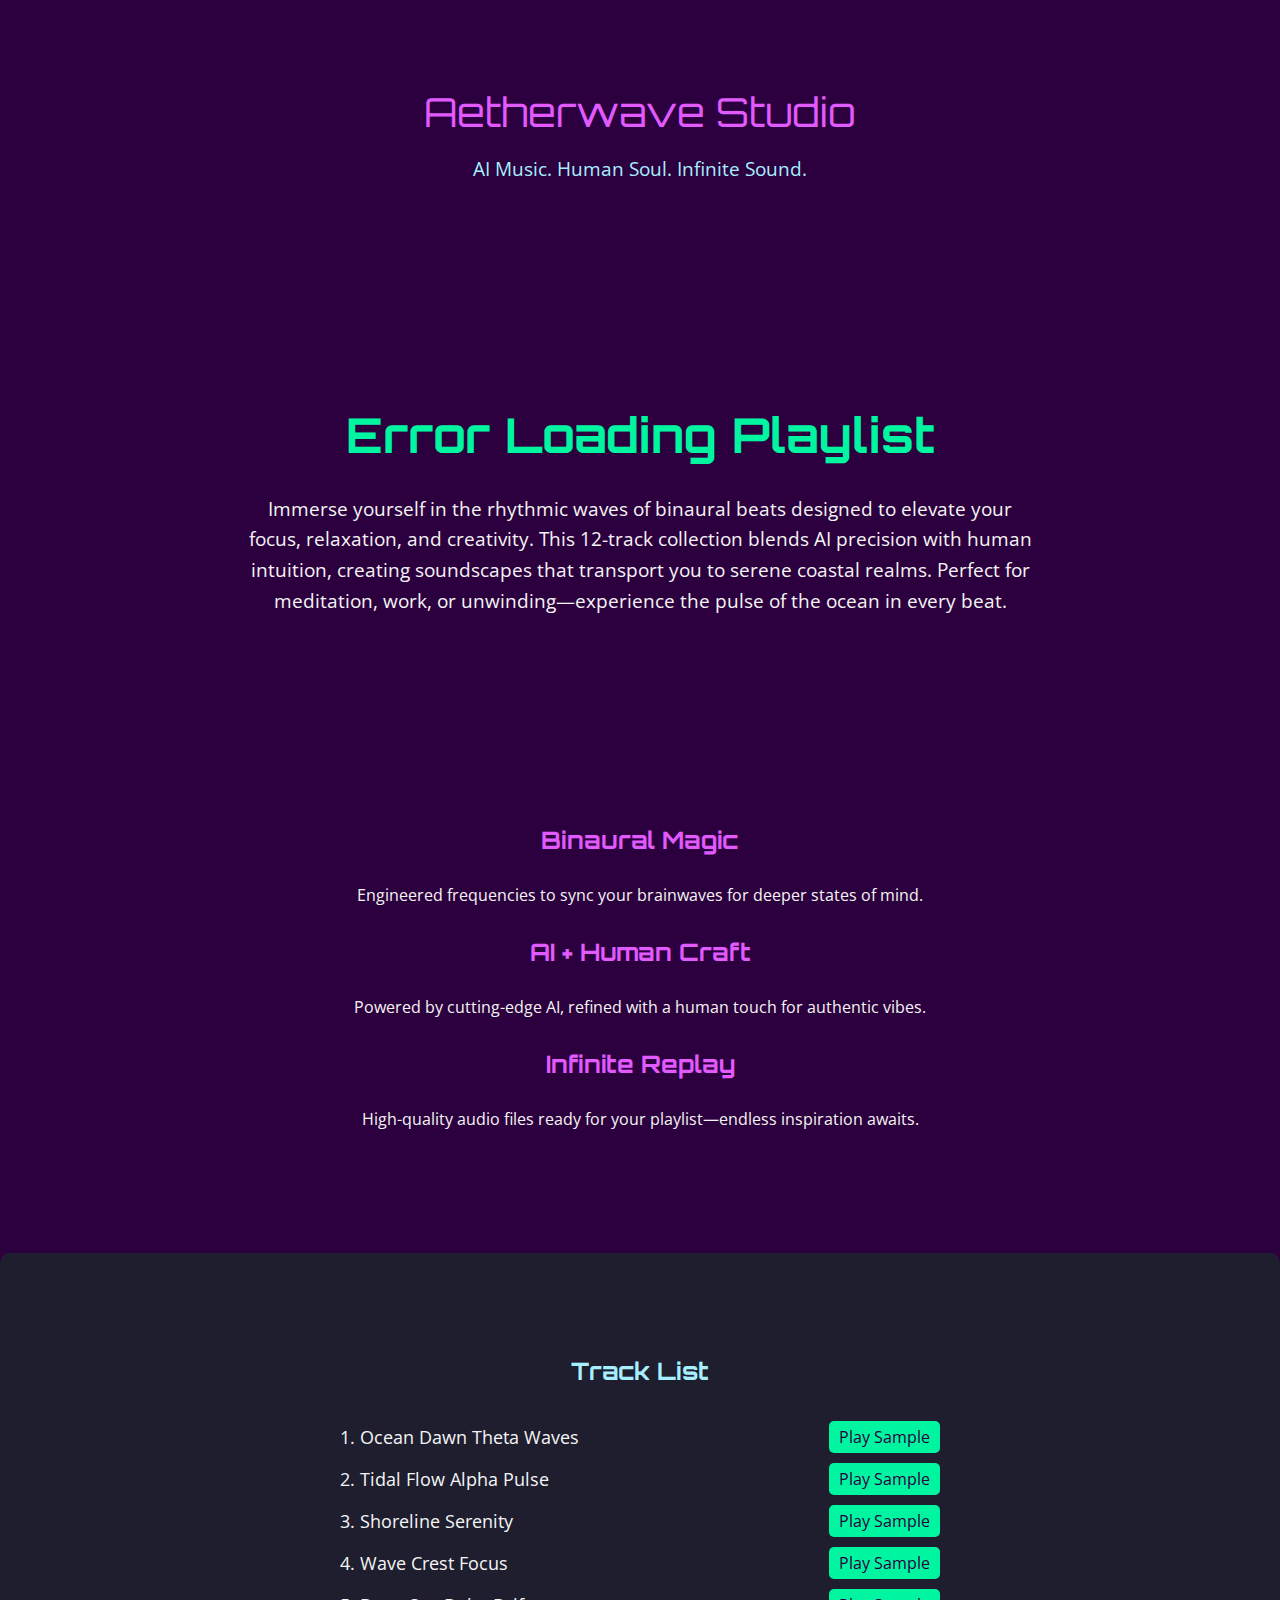
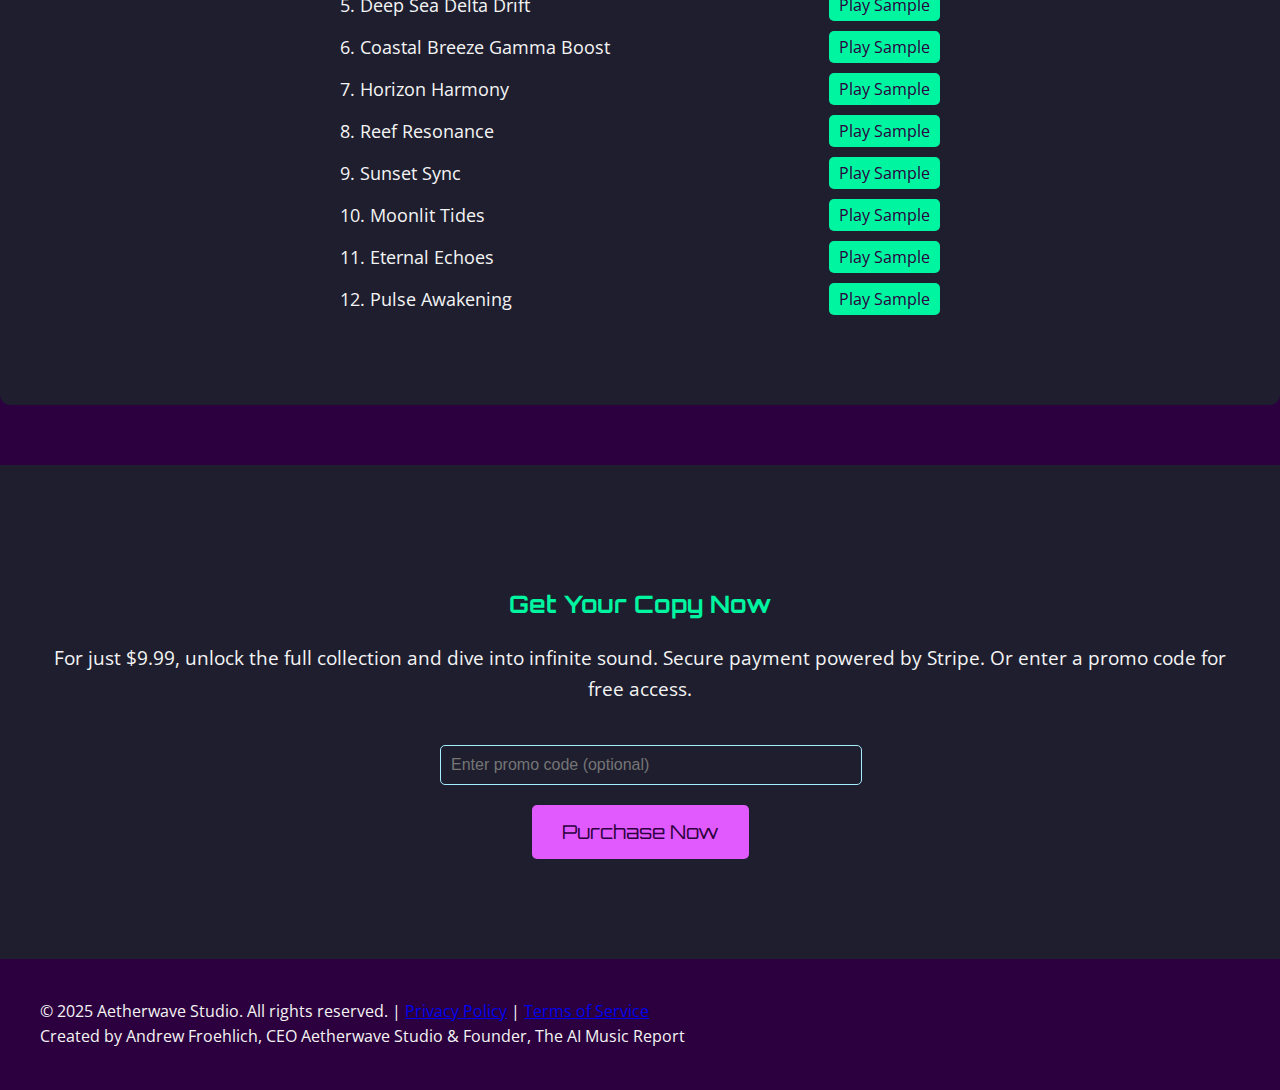
<file: Coastal-Pulse/index.html>
<!DOCTYPE html>
<html lang="en">
<head>
    <meta charset="UTF-8">
    <meta name="viewport" content="width=device-width, initial-scale=1.0">
    <title>Coastal Pulse - Aetherwave Studio</title>
    <link href="https://fonts.googleapis.com/css2?family=Orbitron:wght@400;700&family=Open+Sans:wght@400;600&display=swap" rel="stylesheet">
    <style>
        body {
            margin: 0;
            padding: 0;
            font-family: 'Open Sans', sans-serif;
            background-color: #2C003E; /* Midnight Violet */
            color: #F4F4F4; /* White Smoke */
            line-height: 1.6;
        }
        .container {
            max-width: 1200px;
            margin: 0 auto;
            padding: 40px 20px; /* Consistent padding for visual hierarchy */
        }
        header {
            text-align: center;
            padding: 40px 0;
        }
        .logo {
            font-family: 'Orbitron', sans-serif;
            font-size: 2.5em;
            color: #e15afd; /* AetherWave Pink */
            margin-bottom: 10px;
        }
        .tagline {
            font-size: 1.2em;
            color: #A6EFFF; /* Sky Glint */
        }
        .hero {
            text-align: center;
            padding: 60px 0;
        }
        .hero h1 {
            font-family: 'Orbitron', sans-serif;
            font-size: 3em;
            color: #00F5A0; /* Electric Neon */
            margin-bottom: 20px;
        }
        .hero p {
            font-size: 1.2em;
            max-width: 800px;
            margin: 0 auto 40px;
            color: #F4F4F4; /* White Smoke */
        }
        .features {
            display: flex;
            justify-content: space-around;
            flex-wrap: wrap;
            margin-bottom: 60px;
        }
        .feature {
            flex: 1 1 300px;
            margin: 20px;
            text-align: center;
        }
        .feature h3 {
            font-family: 'Orbitron', sans-serif;
            color: #e15afd; /* AetherWave Pink */
            font-size: 1.5em;
        }
        .track-list {
            background-color: #1E1E2F; /* Deep Slate */
            padding: 40px;
            border-radius: 10px;
            margin-bottom: 60px;
        }
        .track-list h2 {
            font-family: 'Orbitron', sans-serif;
            color: #A6EFFF; /* Sky Glint */
            text-align: center;
            margin-bottom: 30px;
        }
        .track-list ul {
            list-style: none;
            padding: 0;
            max-width: 600px;
            margin: 0 auto;
        }
        .track-list li {
            font-size: 1.1em;
            margin-bottom: 10px;
            color: #F4F4F4;
            display: flex;
            justify-content: space-between;
            align-items: center;
        }
        .play-sample {
            background-color: #00F5A0; /* Electric Neon */
            color: #2C003E; /* Midnight Violet */
            font-family: 'Open Sans', sans-serif;
            font-size: 0.9em;
            padding: 5px 10px;
            border: none;
            border-radius: 5px;
            cursor: pointer;
            transition: background-color 0.3s;
        }
        .play-sample:hover {
            background-color: #e15afd; /* AetherWave Pink hover */
        }
        .cta {
            text-align: center;
            padding: 60px 0;
            background-color: #1E1E2F; /* Deep Slate for contrast */
        }
        .cta h2 {
            font-family: 'Orbitron', sans-serif;
            color: #00F5A0; /* Electric Neon */
            margin-bottom: 20px;
        }
        .cta p {
            font-size: 1.2em;
            margin-bottom: 40px;
        }
        #stripe-form {
            max-width: 400px;
            margin: 0 auto;
        }
        .buy-button {
            background-color: #e15afd; /* AetherWave Pink */
            color: #2C003E; /* Midnight Violet */
            font-family: 'Orbitron', sans-serif;
            font-size: 1.2em;
            padding: 15px 30px;
            border: none;
            border-radius: 5px;
            cursor: pointer;
            transition: background-color 0.3s;
        }
        .buy-button:hover {
            background-color: #00F5A0; /* Electric Neon hover */
        }
        .code-input {
            width: 100%;
            padding: 10px;
            margin-bottom: 20px;
            border: 1px solid #A6EFFF; /* Sky Glint */
            border-radius: 5px;
            background-color: #1E1E2F; /* Deep Slate */
            color: #F4F4F4; /* White Smoke */
            font-size: 1em;
        }
        .modal {
            display: none;
            position: fixed;
            z-index: 1000;
            left: 0;
            top: 0;
            width: 100%;
            height: 100%;
            overflow: auto;
            background-color: rgba(0, 0, 0, 0.7); /* Semi-transparent overlay */
            justify-content: center;
            align-items: center;
        }
        .modal-content {
            background-color: #1E1E2F; /* Deep Slate */
            margin: auto;
            padding: 20px;
            border: 1px solid #e15afd; /* AetherWave Pink border */
            width: 80%;
            max-width: 500px;
            border-radius: 10px;
            text-align: center;
        }
        .close {
            color: #A6EFFF; /* Sky Glint */
            float: right;
            font-size: 28px;
            font-weight: bold;
            cursor: pointer;
        }
        .close:hover,
        .close:focus {
            color: #00F5A0; /* Electric Neon */
            text-decoration: none;
        }
        audio {
            width: 100%;
            margin-top: 20px;
        }
        .download-btn {
            background-color: #00F5A0; /* Electric Neon */
            color: #2C003E; /* Midnight Violet */
            font-family: 'Orbitron', sans-serif;
            font-size: 1.2em;
            padding: 15px 30px;
            border: none;
            border-radius: 5px;
            cursor: pointer;
            transition: background-color 0.3s;
            text-decoration: none;
            display: inline-block;
            margin-top: 20px;
        }
        .download-btn:hover {
            background-color: #e15afd; /* AetherWave Pink hover */
        }
    </style>
    <script src="https://js.stripe.com/v3/"></script>
</head>
<body>
    <header>
        <div class="container">
            <div class="logo">Aetherwave Studio</div>
            <div class="tagline">AI Music. Human Soul. Infinite Sound.</div>
        </div>
    </header>

    <section class="hero">
        <div class="container">
            <h1 id="playlist-title">Coastal Pulse</h1>
            <p id="playlist-description">Immerse yourself in the rhythmic waves of binaural beats designed to elevate your focus, relaxation, and creativity. This 12-track collection blends AI precision with human intuition, creating soundscapes that transport you to serene coastal realms. Perfect for meditation, work, or unwinding—experience the pulse of the ocean in every beat.</p>
        </div>
    </section>

    <section class="features">
        <div class="container">
            <div class="feature">
                <h3>Binaural Magic</h3>
                <p>Engineered frequencies to sync your brainwaves for deeper states of mind.</p>
            </div>
            <div class="feature">
                <h3>AI + Human Craft</h3>
                <p>Powered by cutting-edge AI, refined with a human touch for authentic vibes.</p>
            </div>
            <div class="feature">
                <h3>Infinite Replay</h3>
                <p>High-quality audio files ready for your playlist—endless inspiration awaits.</p>
            </div>
        </div>
    </section>

    <section class="track-list">
        <div class="container">
            <h2>Track List</h2>
            <ul id="track-list">
                <li>1. Ocean Dawn Theta Waves <button class="play-sample" data-src="https://www.dropbox.com/s/placeholder1/ocean-dawn-sample.mp3?raw=1">Play Sample</button></li>
                <li>2. Tidal Flow Alpha Pulse <button class="play-sample" data-src="https://www.dropbox.com/s/placeholder2/tidal-flow-sample.mp3?raw=1">Play Sample</button></li>
                <li>3. Shoreline Serenity <button class="play-sample" data-src="https://www.dropbox.com/s/placeholder3/shoreline-serenity-sample.mp3?raw=1">Play Sample</button></li>
                <li>4. Wave Crest Focus <button class="play-sample" data-src="https://www.dropbox.com/s/placeholder4/wave-crest-sample.mp3?raw=1">Play Sample</button></li>
                <li>5. Deep Sea Delta Drift <button class="play-sample" data-src="https://www.dropbox.com/s/placeholder5/deep-sea-sample.mp3?raw=1">Play Sample</button></li>
                <li>6. Coastal Breeze Gamma Boost <button class="play-sample" data-src="https://www.dropbox.com/s/placeholder6/coastal-breeze-sample.mp3?raw=1">Play Sample</button></li>
                <li>7. Horizon Harmony <button class="play-sample" data-src="https://www.dropbox.com/s/placeholder7/horizon-harmony-sample.mp3?raw=1">Play Sample</button></li>
                <li>8. Reef Resonance <button class="play-sample" data-src="https://www.dropbox.com/s/placeholder8/reef-resonance-sample.mp3?raw=1">Play Sample</button></li>
                <li>9. Sunset Sync <button class="play-sample" data-src="https://www.dropbox.com/s/placeholder9/sunset-sync-sample.mp3?raw=1">Play Sample</button></li>
                <li>10. Moonlit Tides <button class="play-sample" data-src="https://www.dropbox.com/s/placeholder10/moonlit-tides-sample.mp3?raw=1">Play Sample</button></li>
                <li>11. Eternal Echoes <button class="play-sample" data-src="https://www.dropbox.com/s/placeholder11/eternal-echoes-sample.mp3?raw=1">Play Sample</button></li>
                <li>12. Pulse Awakening <button class="play-sample" data-src="https://www.dropbox.com/s/placeholder12/pulse-awakening-sample.mp3?raw=1">Play Sample</button></li>
            </ul>
        </div>
    </section>

    <section class="cta">
        <div class="container">
            <h2>Get Your Copy Now</h2>
            <p id="playlist-price">For just $9.99, unlock the full collection and dive into infinite sound. Secure payment powered by Stripe. Or enter a promo code for free access.</p>
            <div id="stripe-form">
                <form id="payment-form">
                    <input type="text" id="promo-code" class="code-input" placeholder="Enter promo code (optional)">
                    <div id="card-element"></div>
                    <button class="buy-button" id="submit">Purchase Now</button>
                    <div id="card-errors" role="alert"></div>
                </form>
            </div>
        </div>
    </section>

    <footer>
        <div class="container">
            &copy; 2025 Aetherwave Studio. All rights reserved. | <a href="#">Privacy Policy</a> | <a href="#">Terms of Service</a>
            <br>Created by Andrew Froehlich, CEO Aetherwave Studio & Founder, The AI Music Report
        </div>
    </footer>

    <div id="sampleModal" class="modal">
        <div class="modal-content">
            <span class="close">&times;</span>
            <h3 style="font-family: 'Orbitron', sans-serif; color: #e15afd;">30-Second Sample</h3>
            <audio controls id="sampleAudio">
                <source src="" type="audio/mpeg">
                Your browser does not support the audio element.
            </audio>
        </div>
    </div>

    <div id="downloadModal" class="modal">
        <div class="modal-content">
            <span class="close">&times;</span>
            <h3 style="font-family: 'Orbitron', sans-serif; color: #e15afd;">Download Ready!</h3>
            <p>Your Coastal Pulse collection is ready. Click below to download the full ZIP file.</p>
            <a href="https://www.dropbox.com/s/placeholder_zip/coastal-pulse.zip?dl=1" class="download-btn">Download Now</a>
        </div>
    </div>

    <script>
        // Web App URL for dynamic JSON (customize per playlist)
        const WEB_APP_URL = 'https://script.google.com/macros/s/AKfycbyBOxK3gSQZnlRXBWmJcPq58zRL71BWJyKm5pFZYQswSCATnDXxZL0tk80R7ruYPsFa/exec'; // Replace with your deployed URL for this playlist

        // Fetch and populate playlist data
        fetch(WEB_APP_URL)
            .then(response => {
                if (!response.ok) throw new Error('Failed to fetch playlist data');
                return response.json();
            })
            .then(data => {
                if (data.error) throw new Error(data.error);

                // Populate hero
                document.getElementById('playlist-title').textContent = data.title || 'Coastal Pulse';
                document.getElementById('playlist-description').textContent = data.description || 'Immerse yourself in rhythmic waves...';
                document.getElementById('playlist-price').textContent = `For just ${data.price || '$9.99'}, unlock the full collection.`;

                // Populate track list dynamically
                const trackList = document.getElementById('track-list');
                trackList.innerHTML = ''; // Clear static list
                data.tracks.forEach(track => {
                    const li = document.createElement('li');
                    li.innerHTML = `${track.title} <button class="play-sample" data-src="${track.sample || ''}">Play Sample</button>`;
                    trackList.appendChild(li);
                });

                // Set download link (from first track or fallback)
                document.getElementById('download-link').href = data.tracks[0]?.download || 'https://www.dropbox.com/s/placeholder_zip/coastal-pulse.zip?dl=1';

                // Re-attach event listeners for new buttons
                attachPlayListeners();
            })
            .catch(error => {
                console.error('Error loading playlist:', error);
                document.getElementById('playlist-title').textContent = 'Error Loading Playlist';
            });

        // Helper function for dynamic listeners
        function attachPlayListeners() {
            const playButtons = document.querySelectorAll(".play-sample");
            playButtons.forEach(button => {
                button.addEventListener("click", () => {
                    const src = button.getAttribute("data-src");
                    const audio = document.getElementById("sampleAudio");
                    audio.src = src;
                    audio.load();
                    document.getElementById("sampleModal").style.display = "flex";
                    audio.play();
                });
            });
        }

        // Initial call for any static buttons (if present)
        attachPlayListeners();

        // Stripe and Modal Logic
        var stripe = Stripe('pk_live_51RtQK85XNu4SywdLRNXCFIEbB7aMA0xiPIGRaa3m6pkoN7uLmgPBSOS949L7XOZGmZvXiF9AIAGLsTbsOUdjIlYX00M4sVG4PM'); // Replace with live key
        var elements = stripe.elements();
        var card = elements.create('card');
        card.mount('#card-element');

        var form = document.getElementById('payment-form');
        var promoCodeInput = document.getElementById('promo-code');
        var promoCode = 'FREECOASTAL';
        var downloadModal = document.getElementById('downloadModal');
        var sampleModal = document.getElementById('sampleModal');
        var closeButtons = document.querySelectorAll('.close');

        form.addEventListener('submit', (event) => {
            event.preventDefault();
            var enteredCode = promoCodeInput.value.trim();

            if (enteredCode === promoCode) {
                downloadModal.style.display = 'flex';
            } else {
                stripe.createToken(card).then(result => {
                    if (result.error) {
                        document.getElementById('card-errors').textContent = result.error.message;
                    } else {
                        console.log('Token created: ' + result.token.id);
                        downloadModal.style.display = 'flex'; // Simulate success
                    }
                });
            }
        });

        closeButtons.forEach(closeBtn => {
            closeBtn.onclick = () => {
                if (closeBtn.parentElement.parentElement.id === 'downloadModal') {
                    downloadModal.style.display = 'none';
                } else if (closeBtn.parentElement.parentElement.id === 'sampleModal') {
                    sampleModal.style.display = 'none';
                    document.getElementById('sampleAudio').pause();
                    document.getElementById('sampleAudio').currentTime = 0;
                }
            };
        });

        window.onclick = (event) => {
            if (event.target == sampleModal) {
                sampleModal.style.display = 'none';
                document.getElementById('sampleAudio').pause();
                document.getElementById('sampleAudio').currentTime = 0;
            } else if (event.target == downloadModal) {
                downloadModal.style.display = 'none';
            }
        };
    </script>
</body>
</html>
</file>
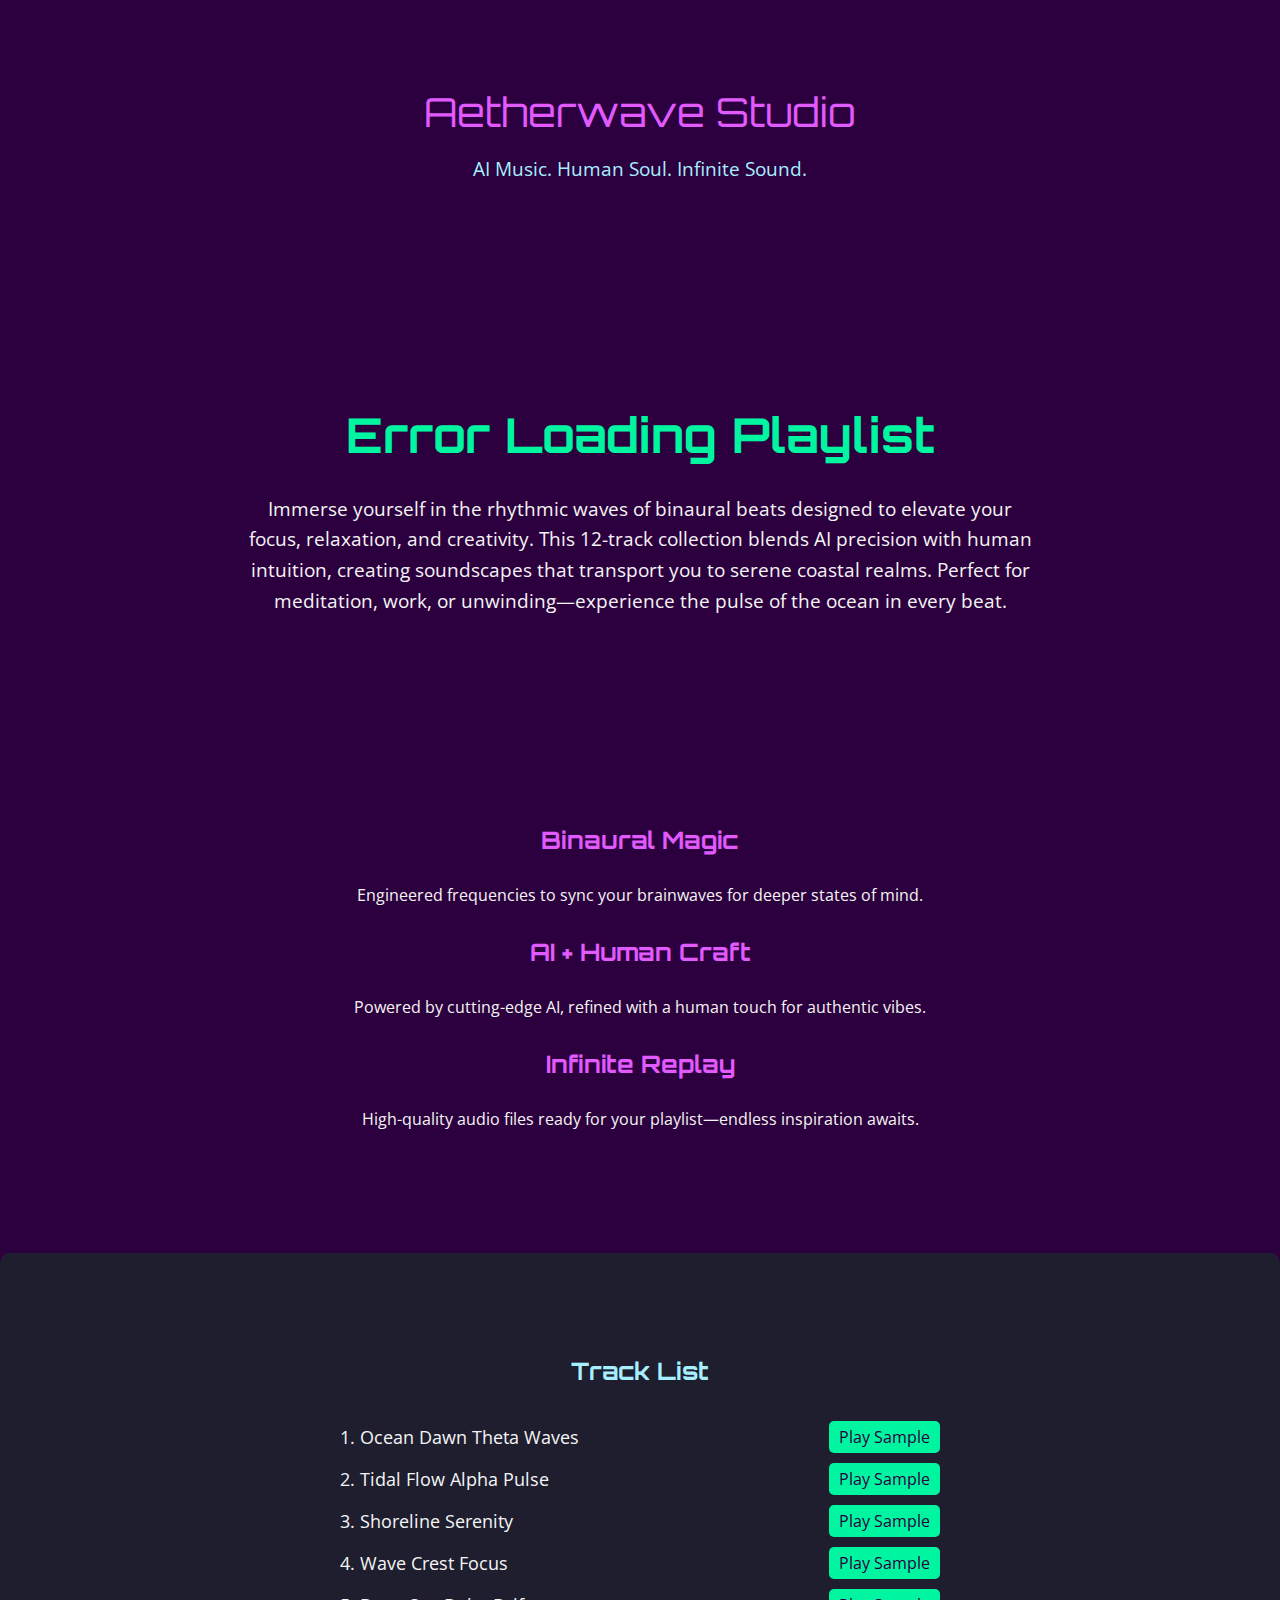
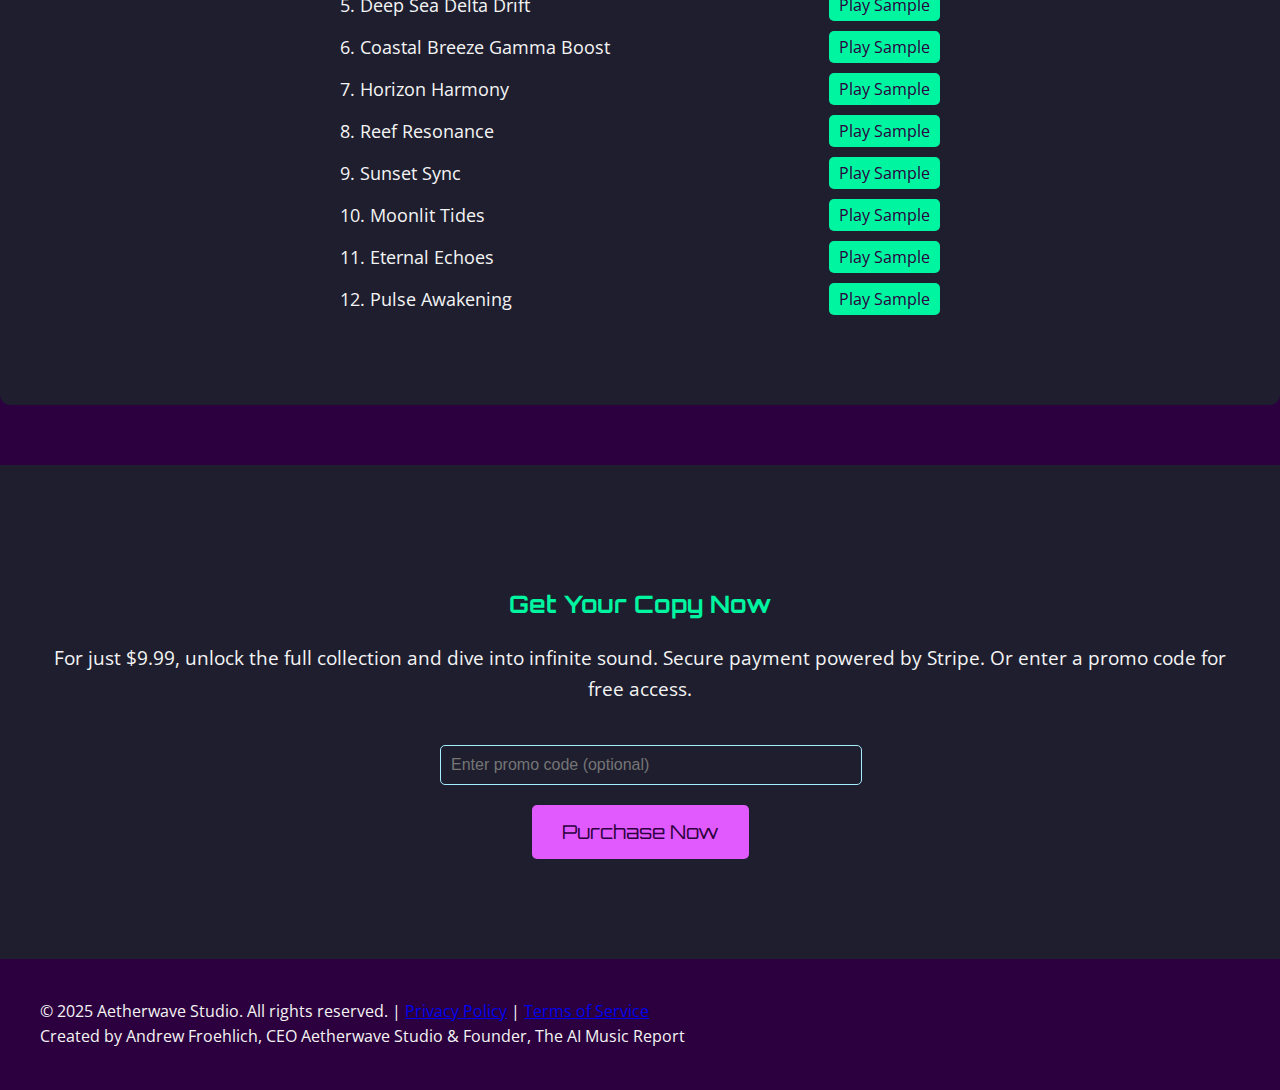
<file: Dark-Wave/index.html>
<!DOCTYPE html>
<html lang="en">
<head>
    <meta charset="UTF-8">
    <meta name="viewport" content="width=device-width, initial-scale=1.0">
    <title>Dark Wave Essentials - Aetherwave Studio</title>
    <link href="https://fonts.googleapis.com/css2?family=Orbitron:wght@400;700&family=Open+Sans:wght@400;600&display=swap" rel="stylesheet">
    <style>
        body {
            margin: 0;
            padding: 0;
            font-family: 'Open Sans', sans-serif;
            background-color: #2C003E; /* Midnight Violet */
            color: #F4F4F4; /* White Smoke */
            line-height: 1.6;
        }
        .container {
            max-width: 1200px;
            margin: 0 auto;
            padding: 40px 20px; /* Consistent padding for visual hierarchy */
        }
        header {
            text-align: center;
            padding: 40px 0;
        }
        .logo {
            font-family: 'Orbitron', sans-serif;
            font-size: 2.5em;
            color: #e15afd; /* AetherWave Pink */
            margin-bottom: 10px;
        }
        .tagline {
            font-size: 1.2em;
            color: #A6EFFF; /* Sky Glint */
        }
        .hero {
            text-align: center;
            padding: 60px 0;
        }
        .hero h1 {
            font-family: 'Orbitron', sans-serif;
            font-size: 3em;
            color: #00F5A0; /* Electric Neon */
            margin-bottom: 20px;
        }
        .hero p {
            font-size: 1.2em;
            max-width: 800px;
            margin: 0 auto 40px;
            color: #F4F4F4; /* White Smoke */
        }
        .features {
            display: flex;
            justify-content: space-around;
            flex-wrap: wrap;
            margin-bottom: 60px;
        }
        .feature {
            flex: 1 1 300px;
            margin: 20px;
            text-align: center;
        }
        .feature h3 {
            font-family: 'Orbitron', sans-serif;
            color: #e15afd; /* AetherWave Pink */
            font-size: 1.5em;
        }
        .track-list {
            background-color: #1E1E2F; /* Deep Slate */
            padding: 40px;
            border-radius: 10px;
            margin-bottom: 60px;
        }
        .track-list h2 {
            font-family: 'Orbitron', sans-serif;
            color: #A6EFFF; /* Sky Glint */
            text-align: center;
            margin-bottom: 30px;
        }
        .track-list ul {
            list-style: none;
            padding: 0;
            max-width: 600px;
            margin: 0 auto;
        }
        .track-list li {
            font-size: 1.1em;
            margin-bottom: 10px;
            color: #F4F4F4;
            display: flex;
            justify-content: space-between;
            align-items: center;
        }
        .play-sample {
            background-color: #00F5A0; /* Electric Neon */
            color: #2C003E; /* Midnight Violet */
            font-family: 'Open Sans', sans-serif;
            font-size: 0.9em;
            padding: 5px 10px;
            border: none;
            border-radius: 5px;
            cursor: pointer;
            transition: background-color 0.3s;
        }
        .play-sample:hover {
            background-color: #e15afd; /* AetherWave Pink hover */
        }
        .cta {
            text-align: center;
            padding: 60px 0;
            background-color: #1E1E2F; /* Deep Slate for contrast */
        }
        .cta h2 {
            font-family: 'Orbitron', sans-serif;
            color: #00F5A0; /* Electric Neon */
            margin-bottom: 20px;
        }
        .cta p {
            font-size: 1.2em;
            margin-bottom: 40px;
        }
        #stripe-form {
            max-width: 400px;
            margin: 0 auto;
        }
        .buy-button {
            background-color: #e15afd; /* AetherWave Pink */
            color: #2C003E; /* Midnight Violet */
            font-family: 'Orbitron', sans-serif;
            font-size: 1.2em;
            padding: 15px 30px;
            border: none;
            border-radius: 5px;
            cursor: pointer;
            transition: background-color 0.3s;
        }
        .buy-button:hover {
            background-color: #00F5A0; /* Electric Neon hover */
        }
        .code-input {
            width: 100%;
            padding: 10px;
            margin-bottom: 20px;
            border: 1px solid #A6EFFF; /* Sky Glint */
            border-radius: 5px;
            background-color: #1E1E2F; /* Deep Slate */
            color: #F4F4F4; /* White Smoke */
            font-size: 1em;
        }
        .modal {
            display: none;
            position: fixed;
            z-index: 1000;
            left: 0;
            top: 0;
            width: 100%;
            height: 100%;
            overflow: auto;
            background-color: rgba(0, 0, 0, 0.7); /* Semi-transparent overlay */
            justify-content: center;
            align-items: center;
        }
        .modal-content {
            background-color: #1E1E2F; /* Deep Slate */
            margin: auto;
            padding: 20px;
            border: 1px solid #e15afd; /* AetherWave Pink border */
            width: 80%;
            max-width: 500px;
            border-radius: 10px;
            text-align: center;
        }
        .close {
            color: #A6EFFF; /* Sky Glint */
            float: right;
            font-size: 28px;
            font-weight: bold;
            cursor: pointer;
        }
        .close:hover,
        .close:focus {
            color: #00F5A0; /* Electric Neon */
            text-decoration: none;
        }
        audio {
            width: 100%;
            margin-top: 20px;
        }
        .download-btn {
            background-color: #00F5A0; /* Electric Neon */
            color: #2C003E; /* Midnight Violet */
            font-family: 'Orbitron', sans-serif;
            font-size: 1.2em;
            padding: 15px 30px;
            border: none;
            border-radius: 5px;
            cursor: pointer;
            transition: background-color 0.3s;
            text-decoration: none;
            display: inline-block;
            margin-top: 20px;
        }
        .download-btn:hover {
            background-color: #e15afd; /* AetherWave Pink hover */
        }
    </style>
    <script src="https://js.stripe.com/v3/"></script>
</head>
<body>
    <header>
        <div class="container">
            <div class="logo">Aetherwave Studio</div>
            <div class="tagline">AI Music. Human Soul. Infinite Sound.</div>
        </div>
    </header>

    <section class="hero">
        <div class="container">
            <h1 id="playlist-title">Coastal Pulse</h1>
            <p id="playlist-description">Immerse yourself in the rhythmic waves of binaural beats designed to elevate your focus, relaxation, and creativity. This 12-track collection blends AI precision with human intuition, creating soundscapes that transport you to serene coastal realms. Perfect for meditation, work, or unwinding—experience the pulse of the ocean in every beat.</p>
        </div>
    </section>

    <section class="features">
        <div class="container">
            <div class="feature">
                <h3>Binaural Magic</h3>
                <p>Engineered frequencies to sync your brainwaves for deeper states of mind.</p>
            </div>
            <div class="feature">
                <h3>AI + Human Craft</h3>
                <p>Powered by cutting-edge AI, refined with a human touch for authentic vibes.</p>
            </div>
            <div class="feature">
                <h3>Infinite Replay</h3>
                <p>High-quality audio files ready for your playlist—endless inspiration awaits.</p>
            </div>
        </div>
    </section>

    <section class="track-list">
        <div class="container">
            <h2>Track List</h2>
            <ul id="track-list">
                <li>1. Ocean Dawn Theta Waves <button class="play-sample" data-src="https://www.dropbox.com/s/placeholder1/ocean-dawn-sample.mp3?raw=1">Play Sample</button></li>
                <li>2. Tidal Flow Alpha Pulse <button class="play-sample" data-src="https://www.dropbox.com/s/placeholder2/tidal-flow-sample.mp3?raw=1">Play Sample</button></li>
                <li>3. Shoreline Serenity <button class="play-sample" data-src="https://www.dropbox.com/s/placeholder3/shoreline-serenity-sample.mp3?raw=1">Play Sample</button></li>
                <li>4. Wave Crest Focus <button class="play-sample" data-src="https://www.dropbox.com/s/placeholder4/wave-crest-sample.mp3?raw=1">Play Sample</button></li>
                <li>5. Deep Sea Delta Drift <button class="play-sample" data-src="https://www.dropbox.com/s/placeholder5/deep-sea-sample.mp3?raw=1">Play Sample</button></li>
                <li>6. Coastal Breeze Gamma Boost <button class="play-sample" data-src="https://www.dropbox.com/s/placeholder6/coastal-breeze-sample.mp3?raw=1">Play Sample</button></li>
                <li>7. Horizon Harmony <button class="play-sample" data-src="https://www.dropbox.com/s/placeholder7/horizon-harmony-sample.mp3?raw=1">Play Sample</button></li>
                <li>8. Reef Resonance <button class="play-sample" data-src="https://www.dropbox.com/s/placeholder8/reef-resonance-sample.mp3?raw=1">Play Sample</button></li>
                <li>9. Sunset Sync <button class="play-sample" data-src="https://www.dropbox.com/s/placeholder9/sunset-sync-sample.mp3?raw=1">Play Sample</button></li>
                <li>10. Moonlit Tides <button class="play-sample" data-src="https://www.dropbox.com/s/placeholder10/moonlit-tides-sample.mp3?raw=1">Play Sample</button></li>
                <li>11. Eternal Echoes <button class="play-sample" data-src="https://www.dropbox.com/s/placeholder11/eternal-echoes-sample.mp3?raw=1">Play Sample</button></li>
                <li>12. Pulse Awakening <button class="play-sample" data-src="https://www.dropbox.com/s/placeholder12/pulse-awakening-sample.mp3?raw=1">Play Sample</button></li>
            </ul>
        </div>
    </section>

    <section class="cta">
        <div class="container">
            <h2>Get Your Copy Now</h2>
            <p id="playlist-price">For just $9.99, unlock the full collection and dive into infinite sound. Secure payment powered by Stripe. Or enter a promo code for free access.</p>
            <div id="stripe-form">
                <form id="payment-form">
                    <input type="text" id="promo-code" class="code-input" placeholder="Enter promo code (optional)">
                    <div id="card-element"></div>
                    <button class="buy-button" id="submit">Purchase Now</button>
                    <div id="card-errors" role="alert"></div>
                </form>
            </div>
        </div>
    </section>

    <footer>
        <div class="container">
            &copy; 2025 Aetherwave Studio. All rights reserved. | <a href="#">Privacy Policy</a> | <a href="#">Terms of Service</a>
            <br>Created by Andrew Froehlich, CEO Aetherwave Studio & Founder, The AI Music Report
        </div>
    </footer>

    <div id="sampleModal" class="modal">
        <div class="modal-content">
            <span class="close">&times;</span>
            <h3 style="font-family: 'Orbitron', sans-serif; color: #e15afd;">30-Second Sample</h3>
            <audio controls id="sampleAudio">
                <source src="" type="audio/mpeg">
                Your browser does not support the audio element.
            </audio>
        </div>
    </div>

    <div id="downloadModal" class="modal">
        <div class="modal-content">
            <span class="close">&times;</span>
            <h3 style="font-family: 'Orbitron', sans-serif; color: #e15afd;">Download Ready!</h3>
            <p>Your Coastal Pulse collection is ready. Click below to download the full ZIP file.</p>
            <a href="https://www.dropbox.com/s/placeholder_zip/coastal-pulse.zip?dl=1" class="download-btn">Download Now</a>
        </div>
    </div>

    <script>
        // Web App URL for dynamic JSON (customize per playlist)
        const WEB_APP_URL = 'https://script.google.com/macros/s/AKfycbwJa9fgTW5kcxvHStSB3U8XUSYT5F1Kj1fPmhkUkEwGbPixof3YmyLILx1vJpFm2n-1/exec'; // Replace with your deployed URL for this playlist

        // Fetch and populate playlist data
        fetch(WEB_APP_URL)
            .then(response => {
                if (!response.ok) throw new Error('Failed to fetch playlist data');
                return response.json();
            })
            .then(data => {
                if (data.error) throw new Error(data.error);

                // Populate hero
                document.getElementById('playlist-title').textContent = data.title || 'Coastal Pulse';
                document.getElementById('playlist-description').textContent = data.description || 'Immerse yourself in rhythmic waves...';
                document.getElementById('playlist-price').textContent = `For just ${data.price || '$9.99'}, unlock the full collection.`;

                // Populate track list dynamically
                const trackList = document.getElementById('track-list');
                trackList.innerHTML = ''; // Clear static list
                data.tracks.forEach(track => {
                    const li = document.createElement('li');
                    li.innerHTML = `${track.title} <button class="play-sample" data-src="${track.sample || ''}">Play Sample</button>`;
                    trackList.appendChild(li);
                });

                // Set download link (from first track or fallback)
                document.getElementById('download-link').href = data.tracks[0]?.download || 'https://www.dropbox.com/s/placeholder_zip/coastal-pulse.zip?dl=1';

                // Re-attach event listeners for new buttons
                attachPlayListeners();
            })
            .catch(error => {
                console.error('Error loading playlist:', error);
                document.getElementById('playlist-title').textContent = 'Error Loading Playlist';
            });

        // Helper function for dynamic listeners
        function attachPlayListeners() {
            const playButtons = document.querySelectorAll(".play-sample");
            playButtons.forEach(button => {
                button.addEventListener("click", () => {
                    const src = button.getAttribute("data-src");
                    const audio = document.getElementById("sampleAudio");
                    audio.src = src;
                    audio.load();
                    document.getElementById("sampleModal").style.display = "flex";
                    audio.play();
                });
            });
        }

        // Initial call for any static buttons (if present)
        attachPlayListeners();

        // Stripe and Modal Logic
        var stripe = Stripe('pk_live_51RtQK85XNu4SywdLRNXCFIEbB7aMA0xiPIGRaa3m6pkoN7uLmgPBSOS949L7XOZGmZvXiF9AIAGLsTbsOUdjIlYX00M4sVG4PM'); // Replace with live key
        var elements = stripe.elements();
        var card = elements.create('card');
        card.mount('#card-element');

        var form = document.getElementById('payment-form');
        var promoCodeInput = document.getElementById('promo-code');
        var promoCode = 'FREECOASTAL';
        var downloadModal = document.getElementById('downloadModal');
        var sampleModal = document.getElementById('sampleModal');
        var closeButtons = document.querySelectorAll('.close');

        form.addEventListener('submit', (event) => {
            event.preventDefault();
            var enteredCode = promoCodeInput.value.trim();

            if (enteredCode === promoCode) {
                downloadModal.style.display = 'flex';
            } else {
                stripe.createToken(card).then(result => {
                    if (result.error) {
                        document.getElementById('card-errors').textContent = result.error.message;
                    } else {
                        console.log('Token created: ' + result.token.id);
                        downloadModal.style.display = 'flex'; // Simulate success
                    }
                });
            }
        });

        closeButtons.forEach(closeBtn => {
            closeBtn.onclick = () => {
                if (closeBtn.parentElement.parentElement.id === 'downloadModal') {
                    downloadModal.style.display = 'none';
                } else if (closeBtn.parentElement.parentElement.id === 'sampleModal') {
                    sampleModal.style.display = 'none';
                    document.getElementById('sampleAudio').pause();
                    document.getElementById('sampleAudio').currentTime = 0;
                }
            };
        });

        window.onclick = (event) => {
            if (event.target == sampleModal) {
                sampleModal.style.display = 'none';
                document.getElementById('sampleAudio').pause();
                document.getElementById('sampleAudio').currentTime = 0;
            } else if (event.target == downloadModal) {
                downloadModal.style.display = 'none';
            }
        };
    </script>
</body>
</html>
</file>
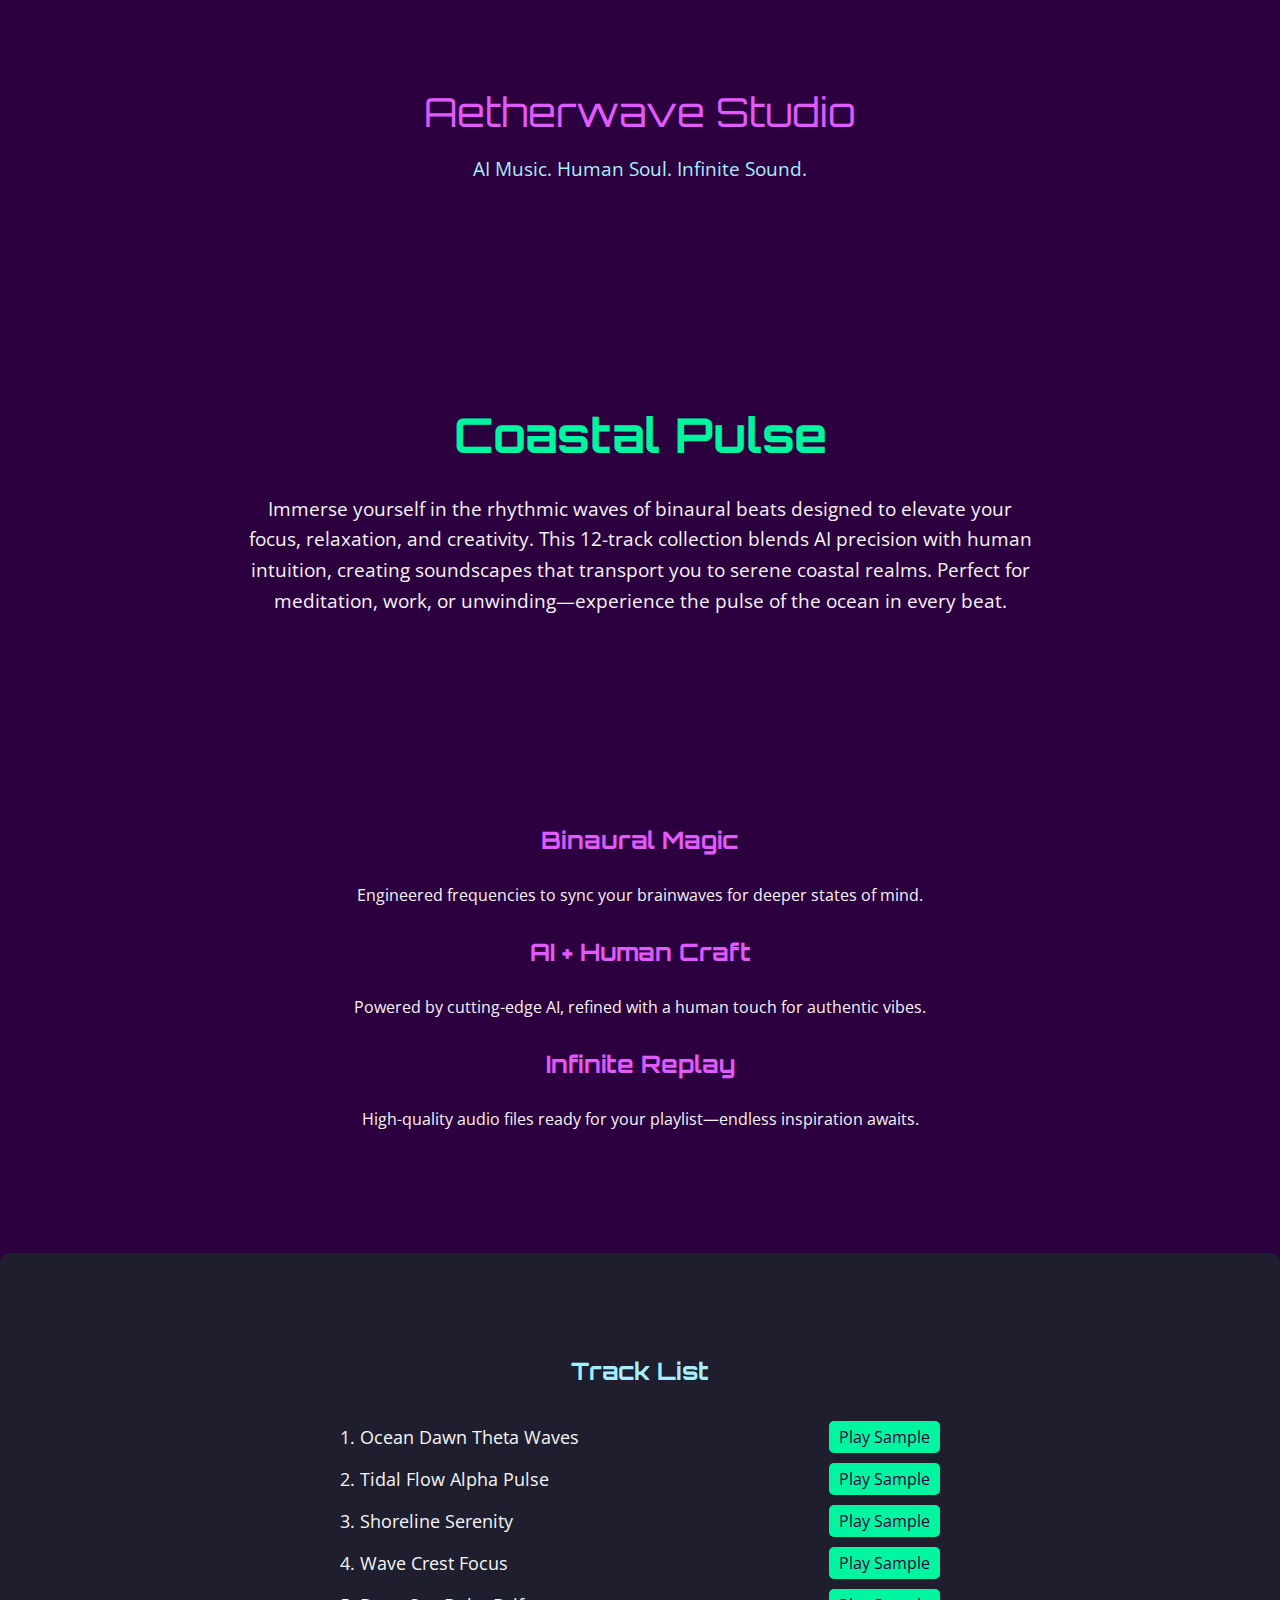
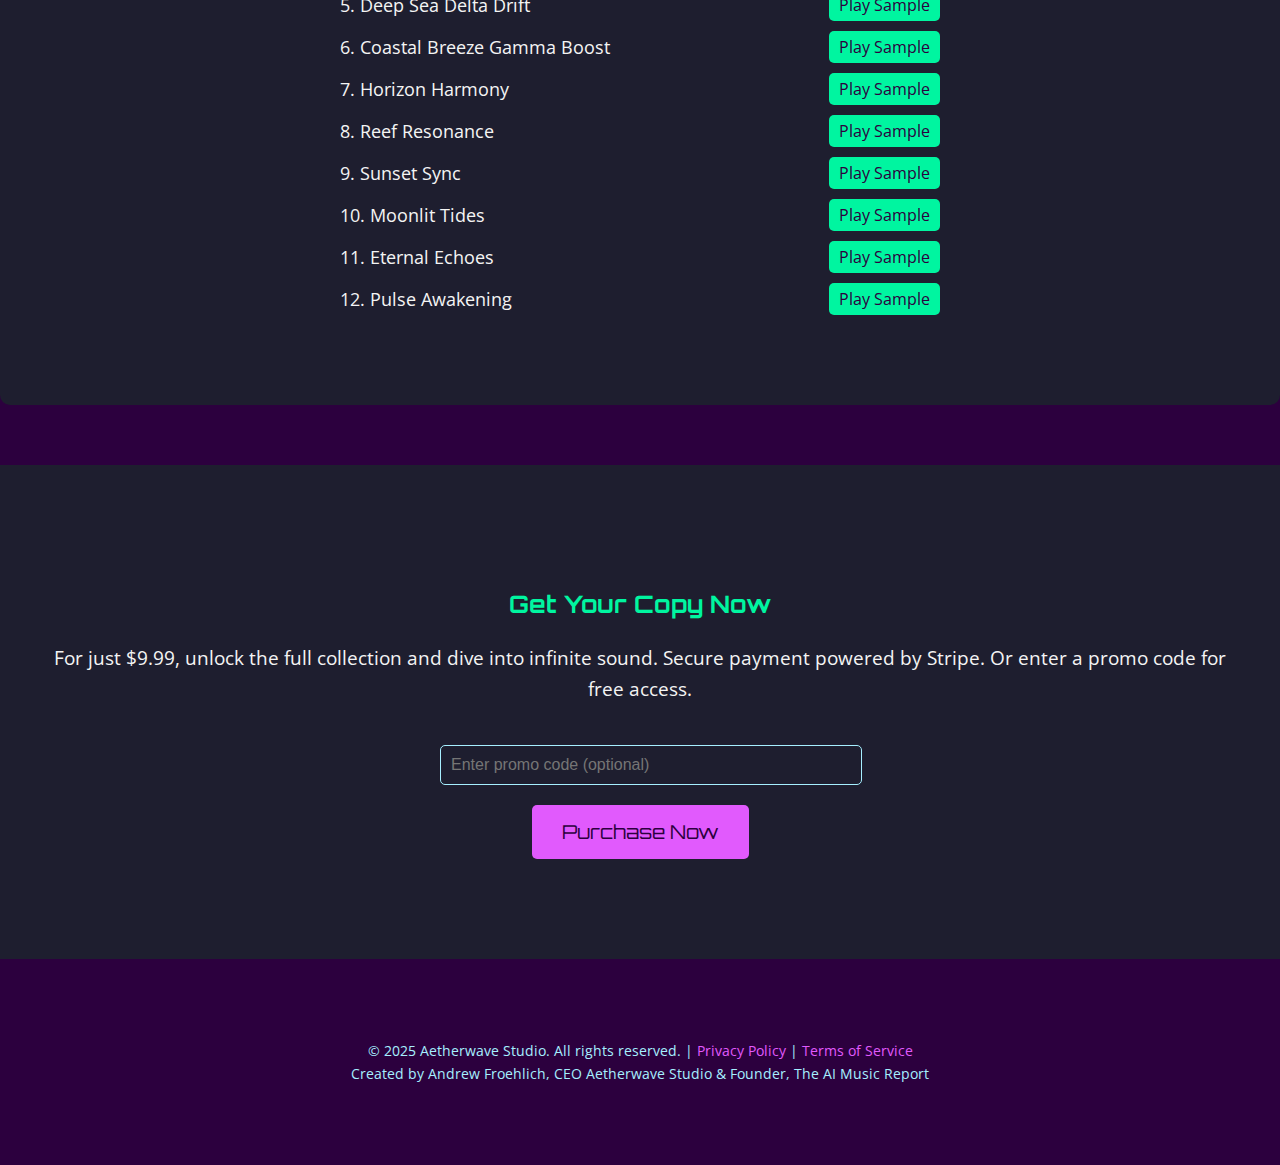
<file: Glass-Hearts/index.html>
<!DOCTYPE html>
<html lang="en">
<head>
    <meta charset="UTF-8">
    <meta name="viewport" content="width=device-width, initial-scale=1.0">
    <title>Coastal Pulse - Binaural Beats Collection | Aetherwave Studio</title>
    <link href="https://fonts.googleapis.com/css2?family=Orbitron:wght@400;700&family=Open+Sans:wght@400;600&display=swap" rel="stylesheet">
    <style>
        body {
            margin: 0;
            padding: 0;
            font-family: 'Open Sans', sans-serif;
            background-color: #2C003E; /* Midnight Violet */
            color: #F4F4F4; /* White Smoke */
            line-height: 1.6;
        }
        .container {
            max-width: 1200px;
            margin: 0 auto;
            padding: 40px 20px; /* Consistent padding for visual hierarchy */
        }
        header {
            text-align: center;
            padding: 40px 0;
        }
        .logo {
            font-family: 'Orbitron', sans-serif;
            font-size: 2.5em;
            color: #e15afd; /* AetherWave Pink */
            margin-bottom: 10px;
        }
        .tagline {
            font-size: 1.2em;
            color: #A6EFFF; /* Sky Glint */
        }
        .hero {
            text-align: center;
            padding: 60px 0;
        }
        .hero h1 {
            font-family: 'Orbitron', sans-serif;
            font-size: 3em;
            color: #00F5A0; /* Electric Neon */
            margin-bottom: 20px;
        }
        .hero p {
            font-size: 1.2em;
            max-width: 800px;
            margin: 0 auto 40px;
            color: #F4F4F4; /* White Smoke */
        }
        .features {
            display: flex;
            justify-content: space-around;
            flex-wrap: wrap;
            margin-bottom: 60px;
        }
        .feature {
            flex: 1 1 300px;
            margin: 20px;
            text-align: center;
        }
        .feature h3 {
            font-family: 'Orbitron', sans-serif;
            color: #e15afd; /* AetherWave Pink */
            font-size: 1.5em;
        }
        .track-list {
            background-color: #1E1E2F; /* Deep Slate */
            padding: 40px;
            border-radius: 10px;
            margin-bottom: 60px;
        }
        .track-list h2 {
            font-family: 'Orbitron', sans-serif;
            color: #A6EFFF; /* Sky Glint */
            text-align: center;
            margin-bottom: 30px;
        }
        .track-list ul {
            list-style: none;
            padding: 0;
            max-width: 600px;
            margin: 0 auto;
        }
        .track-list li {
            font-size: 1.1em;
            margin-bottom: 10px;
            color: #F4F4F4;
            display: flex;
            justify-content: space-between;
            align-items: center;
        }
        .play-sample {
            background-color: #00F5A0; /* Electric Neon */
            color: #2C003E; /* Midnight Violet */
            font-family: 'Open Sans', sans-serif;
            font-size: 0.9em;
            padding: 5px 10px;
            border: none;
            border-radius: 5px;
            cursor: pointer;
            transition: background-color 0.3s;
        }
        .play-sample:hover {
            background-color: #e15afd; /* AetherWave Pink hover */
        }
        .cta {
            text-align: center;
            padding: 60px 0;
            background-color: #1E1E2F; /* Deep Slate for contrast */
        }
        .cta h2 {
            font-family: 'Orbitron', sans-serif;
            color: #00F5A0; /* Electric Neon */
            margin-bottom: 20px;
        }
        .cta p {
            font-size: 1.2em;
            margin-bottom: 40px;
        }
        #stripe-form {
            max-width: 400px;
            margin: 0 auto;
        }
        .buy-button {
            background-color: #e15afd; /* AetherWave Pink */
            color: #2C003E; /* Midnight Violet */
            font-family: 'Orbitron', sans-serif;
            font-size: 1.2em;
            padding: 15px 30px;
            border: none;
            border-radius: 5px;
            cursor: pointer;
            transition: background-color 0.3s;
        }
        .buy-button:hover {
            background-color: #00F5A0; /* Electric Neon hover */
        }
        .code-input {
            width: 100%;
            padding: 10px;
            margin-bottom: 20px;
            border: 1px solid #A6EFFF; /* Sky Glint */
            border-radius: 5px;
            background-color: #1E1E2F; /* Deep Slate */
            color: #F4F4F4; /* White Smoke */
            font-size: 1em;
        }
        footer {
            text-align: center;
            padding: 40px 0;
            font-size: 0.9em;
            color: #A6EFFF; /* Sky Glint */
        }
        footer a {
            color: #e15afd; /* AetherWave Pink */
            text-decoration: none;
        }
        /* Modal Styles */
        .modal {
            display: none;
            position: fixed;
            z-index: 1000;
            left: 0;
            top: 0;
            width: 100%;
            height: 100%;
            overflow: auto;
            background-color: rgba(0, 0, 0, 0.7); /* Semi-transparent overlay */
            justify-content: center;
            align-items: center;
        }
        .modal-content {
            background-color: #1E1E2F; /* Deep Slate */
            margin: auto;
            padding: 20px;
            border: 1px solid #e15afd; /* AetherWave Pink border */
            width: 80%;
            max-width: 500px;
            border-radius: 10px;
            text-align: center;
        }
        .close {
            color: #A6EFFF; /* Sky Glint */
            float: right;
            font-size: 28px;
            font-weight: bold;
            cursor: pointer;
        }
        .close:hover,
        .close:focus {
            color: #00F5A0; /* Electric Neon */
            text-decoration: none;
        }
        audio {
            width: 100%;
            margin-top: 20px;
        }
        .download-btn {
            background-color: #00F5A0; /* Electric Neon */
            color: #2C003E; /* Midnight Violet */
            font-family: 'Orbitron', sans-serif;
            font-size: 1.2em;
            padding: 15px 30px;
            border: none;
            border-radius: 5px;
            cursor: pointer;
            transition: background-color 0.3s;
            text-decoration: none;
            display: inline-block;
            margin-top: 20px;
        }
        .download-btn:hover {
            background-color: #e15afd; /* AetherWave Pink hover */
        }
    </style>
    <!-- Stripe.js -->
    <script src="https://js.stripe.com/v3/"></script>
</head>
<body>
    <header>
        <div class="container">
            <div class="logo">Aetherwave Studio</div>
            <div class="tagline">AI Music. Human Soul. Infinite Sound.</div>
        </div>
    </header>

    <section class="hero">
        <div class="container">
            <h1>Coastal Pulse</h1>
            <p>Immerse yourself in the rhythmic waves of binaural beats designed to elevate your focus, relaxation, and creativity. This 12-track collection blends AI precision with human intuition, creating soundscapes that transport you to serene coastal realms. Perfect for meditation, work, or unwinding—experience the pulse of the ocean in every beat.</p>
        </div>
    </section>

    <section class="features">
        <div class="container">
            <div class="feature">
                <h3>Binaural Magic</h3>
                <p>Engineered frequencies to sync your brainwaves for deeper states of mind.</p>
            </div>
            <div class="feature">
                <h3>AI + Human Craft</h3>
                <p>Powered by cutting-edge AI, refined with a human touch for authentic vibes.</p>
            </div>
            <div class="feature">
                <h3>Infinite Replay</h3>
                <p>High-quality audio files ready for your playlist—endless inspiration awaits.</p>
            </div>
        </div>
    </section>

    <section class="track-list">
        <div class="container">
            <h2>Track List</h2>
            <ul>
                <li>1. Ocean Dawn Theta Waves <button class="play-sample" data-src="https://www.dropbox.com/s/placeholder1/ocean-dawn-sample.mp3?raw=1">Play Sample</button></li>
                <li>2. Tidal Flow Alpha Pulse <button class="play-sample" data-src="https://www.dropbox.com/s/placeholder2/tidal-flow-sample.mp3?raw=1">Play Sample</button></li>
                <li>3. Shoreline Serenity <button class="play-sample" data-src="https://www.dropbox.com/s/placeholder3/shoreline-serenity-sample.mp3?raw=1">Play Sample</button></li>
                <li>4. Wave Crest Focus <button class="play-sample" data-src="https://www.dropbox.com/s/placeholder4/wave-crest-sample.mp3?raw=1">Play Sample</button></li>
                <li>5. Deep Sea Delta Drift <button class="play-sample" data-src="https://www.dropbox.com/s/placeholder5/deep-sea-sample.mp3?raw=1">Play Sample</button></li>
                <li>6. Coastal Breeze Gamma Boost <button class="play-sample" data-src="https://www.dropbox.com/s/placeholder6/coastal-breeze-sample.mp3?raw=1">Play Sample</button></li>
                <li>7. Horizon Harmony <button class="play-sample" data-src="https://www.dropbox.com/s/placeholder7/horizon-harmony-sample.mp3?raw=1">Play Sample</button></li>
                <li>8. Reef Resonance <button class="play-sample" data-src="https://www.dropbox.com/s/placeholder8/reef-resonance-sample.mp3?raw=1">Play Sample</button></li>
                <li>9. Sunset Sync <button class="play-sample" data-src="https://www.dropbox.com/s/placeholder9/sunset-sync-sample.mp3?raw=1">Play Sample</button></li>
                <li>10. Moonlit Tides <button class="play-sample" data-src="https://www.dropbox.com/s/placeholder10/moonlit-tides-sample.mp3?raw=1">Play Sample</button></li>
                <li>11. Eternal Echoes <button class="play-sample" data-src="https://www.dropbox.com/s/placeholder11/eternal-echoes-sample.mp3?raw=1">Play Sample</button></li>
                <li>12. Pulse Awakening <button class="play-sample" data-src="https://www.dropbox.com/s/placeholder12/pulse-awakening-sample.mp3?raw=1">Play Sample</button></li>
            </ul>
        </div>
    </section>

    <section class="cta">
        <div class="container">
            <h2>Get Your Copy Now</h2>
            <p>For just $9.99, unlock the full collection and dive into infinite sound. Secure payment powered by Stripe. Or enter a promo code for free access.</p>
            <div id="stripe-form">
                <!-- Stripe Payment Form -->
                <form id="payment-form">
                    <input type="text" id="promo-code" class="code-input" placeholder="Enter promo code (optional)">
                    <div id="card-element"></div> <!-- Stripe Card Element -->
                    <button class="buy-button" id="submit">Purchase Now</button>
                    <div id="card-errors" role="alert"></div>
                </form>
            </div>
        </div>
    </section>

    <footer>
        <div class="container">
            &copy; 2025 Aetherwave Studio. All rights reserved. | <a href="#">Privacy Policy</a> | <a href="#">Terms of Service</a>
            <br>Created by Andrew Froehlich, CEO Aetherwave Studio & Founder, The AI Music Report
        </div>
    </footer>

    <!-- Sample Modal -->
    <div id="sampleModal" class="modal">
        <div class="modal-content">
            <span class="close">&times;</span>
            <h3 style="font-family: 'Orbitron', sans-serif; color: #e15afd;">30-Second Sample</h3>
            <audio controls id="sampleAudio">
                <source src="" type="audio/mpeg">
                Your browser does not support the audio element.
            </audio>
        </div>
    </div>

    <!-- Download Modal -->
    <div id="downloadModal" class="modal">
        <div class="modal-content">
            <span class="close">&times;</span>
            <h3 style="font-family: 'Orbitron', sans-serif; color: #e15afd;">Download Ready!</h3>
            <p>Your Coastal Pulse collection is ready. Click below to download the full ZIP file.</p>
            <a href="https://www.dropbox.com/s/placeholder_zip/coastal-pulse-full.zip?dl=1" class="download-btn">Download Now</a>
        </div>
    </div>

    <script>
        // Sample Modal Functionality (unchanged)
        var sampleModal = document.getElementById("sampleModal");
        var closeBtn = document.getElementsByClassName("close")[0];
        var audio = document.getElementById("sampleAudio");
        var playButtons = document.querySelectorAll(".play-sample");

        playButtons.forEach(function(button) {
            button.addEventListener("click", function() {
                var src = this.getAttribute("data-src");
                audio.src = src;
                audio.load();
                sampleModal.style.display = "flex";
                audio.play();
            });
        });

        closeBtn.onclick = function() {
            sampleModal.style.display = "none";
            audio.pause();
            audio.currentTime = 0;
        }

        window.onclick = function(event) {
            if (event.target == sampleModal) {
                sampleModal.style.display = "none";
                audio.pause();
                audio.currentTime = 0;
            }
        }

        // Download Modal Functionality
        var downloadModal = document.getElementById("downloadModal");
        var downloadCloseBtns = document.querySelectorAll(".close"); // Select all close buttons
        downloadCloseBtns.forEach(function(btn) {
            btn.onclick = function() {
                if (this.parentElement.parentElement.id === "downloadModal") {
                    downloadModal.style.display = "none";
                } else {
                    sampleModal.style.display = "none";
                    audio.pause();
                    audio.currentTime = 0;
                }
            }
        });

        window.onclick = function(event) {
            if (event.target == downloadModal) {
                downloadModal.style.display = "none";
            } else if (event.target == sampleModal) {
                sampleModal.style.display = "none";
                audio.pause();
                audio.currentTime = 0;
            }
        }

        // Stripe and Promo Code Handling
        var stripe = Stripe('pk_test_your_publishable_key_here'); // Replace with actual key
        var elements = stripe.elements();
        var card = elements.create('card');
        card.mount('#card-element');

        var form = document.getElementById('payment-form');
        var promoCodeInput = document.getElementById('promo-code');
        var promoCode = 'FREECOASTAL'; // Define your promo code here (change as needed)

        form.addEventListener('submit', function(event) {
            event.preventDefault();
            var enteredCode = promoCodeInput.value.trim();

            if (enteredCode === promoCode) {
                // Bypass payment and show download modal
                downloadModal.style.display = "flex";
            } else {
                // Proceed with Stripe payment
                stripe.createToken(card).then(function(result) {
                    if (result.error) {
                        document.getElementById('card-errors').textContent = result.error.message;
                    } else {
                        // In production, send token to server here
                        // For demo, assume success and show download modal
                        console.log('Token created: ' + result.token.id);
                        downloadModal.style.display = "flex";
                    }
                });
            }
        });
    </script>
</body>
</html>
</file>
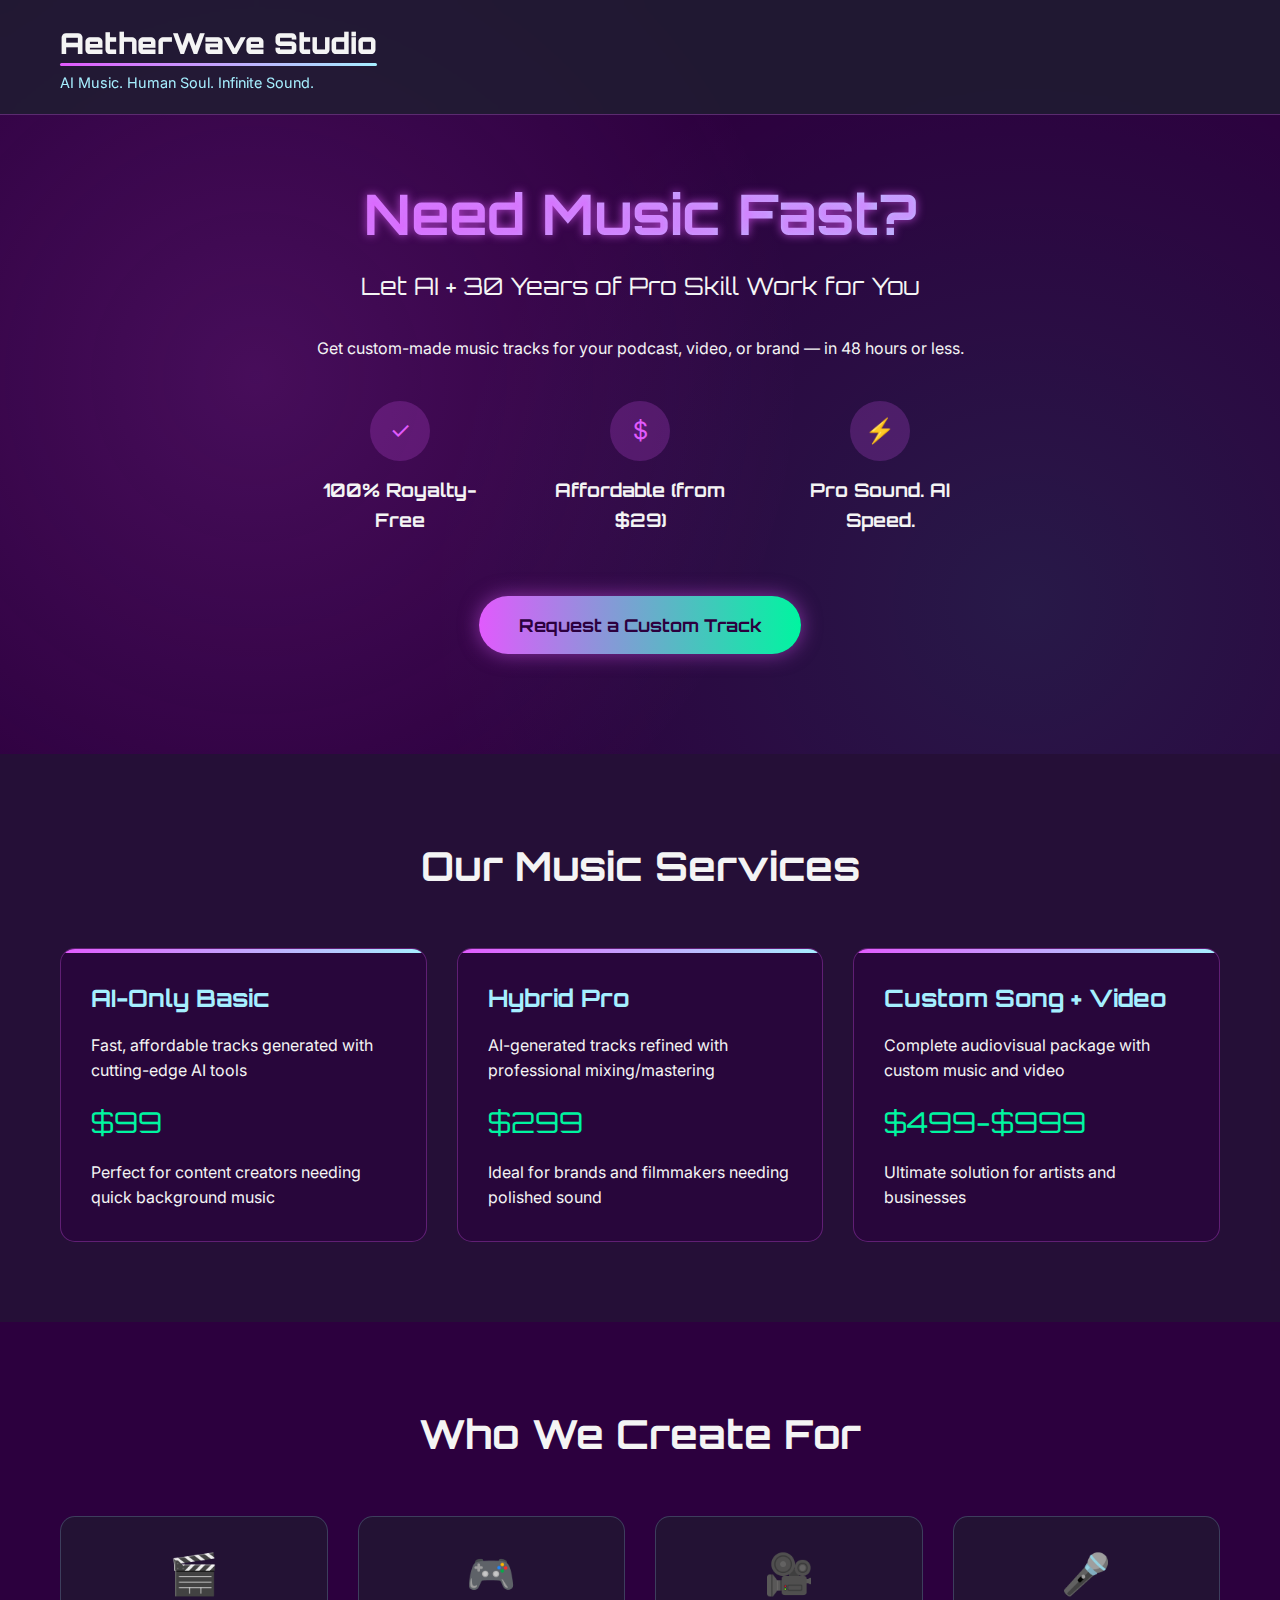
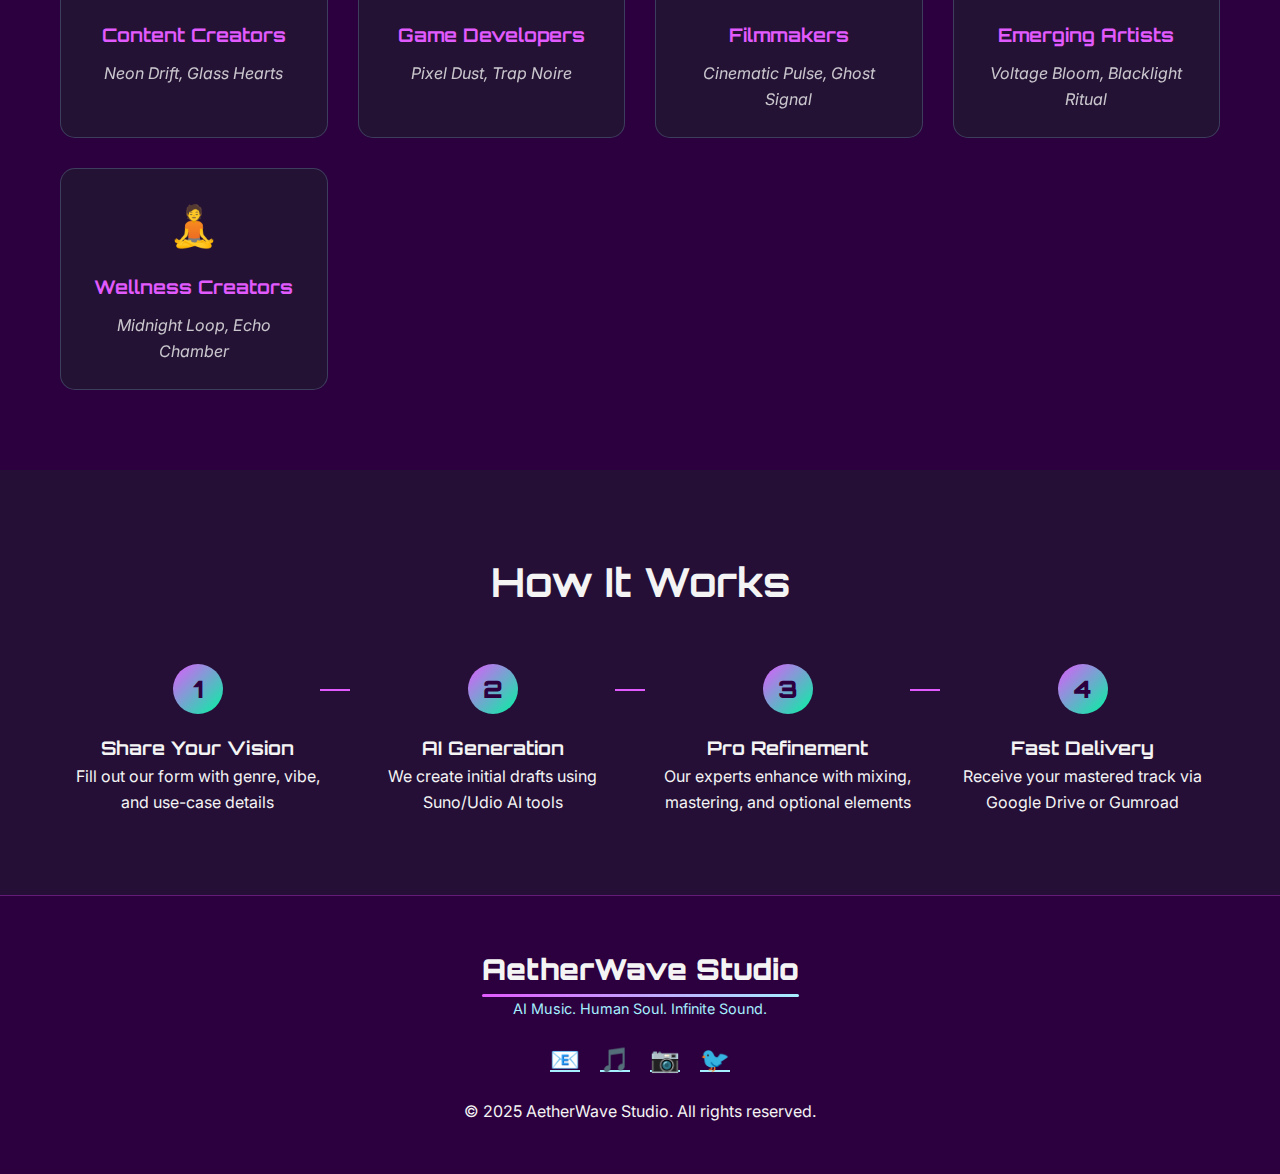
<file: playlist_page_ideas.html>
<!DOCTYPE html>
<html lang="en">
<head>
    <meta charset="UTF-8">
    <meta name="viewport" content="width=device-width, initial-scale=1.0">
    <title>AetherWave Studio | AI Music. Human Soul. Infinite Sound.</title>
    
    <!-- Google Fonts -->
    <link rel="preconnect" href="https://fonts.googleapis.com">
    <link rel="preconnect" href="https://fonts.gstatic.com" crossorigin>
    <link href="https://fonts.googleapis.com/css2?family=Orbitron:wght@400;700;900&family=Inter:wght@300;400;600&display=swap" rel="stylesheet">
    
    <style>
        :root {
            --midnight-violet: #2C003E;
            --aether-pink: #e15afd;
            --deep-slate: #1E1E2F;
            --white-smoke: #F4F4F4;
            --sky-glint: #A6EFFF;
            --electric-neon: #00F5A0;
        }
        
        * {
            margin: 0;
            padding: 0;
            box-sizing: border-box;
        }
        
        body {
            font-family: 'Inter', sans-serif;
            background-color: var(--midnight-violet);
            color: var(--white-smoke);
            line-height: 1.6;
            overflow-x: hidden;
        }
        
        h1, h2, h3 {
            font-family: 'Orbitron', monospace;
            font-weight: 700;
        }
        
        .container {
            max-width: 1200px;
            margin: 0 auto;
            padding: 0 20px;
        }
        
        /* Header */
        header {
            padding: 20px 0;
            background: rgba(30, 30, 47, 0.8);
            backdrop-filter: blur(10px);
            position: fixed;
            width: 100%;
            top: 0;
            z-index: 1000;
            border-bottom: 1px solid rgba(225, 90, 253, 0.3);
        }
        
        .header-content {
            display: flex;
            justify-content: space-between;
            align-items: center;
        }
        
        .logo {
            font-family: 'Orbitron', monospace;
            font-size: 1.8rem;
            font-weight: 900;
            color: var(--white-smoke);
            text-decoration: none;
            position: relative;
        }
        
        .logo::after {
            content: '';
            position: absolute;
            bottom: -5px;
            left: 0;
            width: 100%;
            height: 3px;
            background: linear-gradient(90deg, var(--aether-pink), var(--sky-glint));
            border-radius: 2px;
        }
        
        .tagline {
            font-size: 0.9rem;
            color: var(--sky-glint);
            margin-top: 5px;
        }
        
        /* Hero Section */
        .hero {
            padding: 180px 0 100px;
            text-align: center;
            position: relative;
            overflow: hidden;
        }
        
        .hero::before {
            content: '';
            position: absolute;
            top: 0;
            left: 0;
            right: 0;
            bottom: 0;
            background: 
                radial-gradient(circle at 20% 50%, rgba(225, 90, 253, 0.15) 0%, transparent 50%),
                radial-gradient(circle at 80% 80%, rgba(0, 245, 160, 0.1) 0%, transparent 50%);
            z-index: -1;
        }
        
        .glow {
            text-shadow: 0 0 10px rgba(225, 90, 253, 0.7);
        }
        
        .hero h1 {
            font-size: 3.5rem;
            margin-bottom: 20px;
            background: linear-gradient(90deg, var(--aether-pink), var(--sky-glint));
            -webkit-background-clip: text;
            -webkit-text-fill-color: transparent;
            line-height: 1.2;
        }
        
        .hero h2 {
            font-size: 1.5rem;
            font-weight: 400;
            margin-bottom: 30px;
            color: var(--white-smoke);
        }
        
        .features {
            display: flex;
            justify-content: center;
            gap: 40px;
            margin: 40px 0;
            flex-wrap: wrap;
        }
        
        .feature {
            text-align: center;
            max-width: 200px;
        }
        
        .feature-icon {
            width: 60px;
            height: 60px;
            margin: 0 auto 15px;
            background: rgba(225, 90, 253, 0.2);
            border-radius: 50%;
            display: flex;
            align-items: center;
            justify-content: center;
            font-size: 1.5rem;
            color: var(--aether-pink);
        }
        
        .cta-button {
            display: inline-block;
            padding: 15px 40px;
            background: linear-gradient(90deg, var(--aether-pink), var(--electric-neon));
            color: var(--midnight-violet);
            font-family: 'Orbitron', monospace;
            font-weight: 700;
            text-decoration: none;
            border-radius: 50px;
            font-size: 1.1rem;
            margin-top: 20px;
            transition: all 0.3s ease;
            box-shadow: 0 0 20px rgba(225, 90, 253, 0.5);
        }
        
        .cta-button:hover {
            transform: translateY(-3px);
            box-shadow: 0 10px 25px rgba(225, 90, 253, 0.7);
        }
        
        /* Services Section */
        .services {
            padding: 80px 0;
            background: rgba(30, 30, 47, 0.5);
        }
        
        .section-title {
            text-align: center;
            font-size: 2.5rem;
            margin-bottom: 50px;
            color: var(--white-smoke);
        }
        
        .services-grid {
            display: grid;
            grid-template-columns: repeat(auto-fit, minmax(300px, 1fr));
            gap: 30px;
        }
        
        .service-card {
            background: rgba(44, 0, 62, 0.6);
            border: 1px solid rgba(225, 90, 253, 0.3);
            border-radius: 15px;
            padding: 30px;
            transition: all 0.3s ease;
            position: relative;
            overflow: hidden;
        }
        
        .service-card::before {
            content: '';
            position: absolute;
            top: 0;
            left: 0;
            right: 0;
            height: 4px;
            background: linear-gradient(90deg, var(--aether-pink), var(--sky-glint));
        }
        
        .service-card:hover {
            transform: translateY(-10px);
            box-shadow: 0 15px 30px rgba(0, 0, 0, 0.3);
            border-color: var(--aether-pink);
        }
        
        .service-card h3 {
            color: var(--sky-glint);
            margin-bottom: 15px;
            font-size: 1.5rem;
        }
        
        .price {
            font-family: 'Orbitron', monospace;
            color: var(--electric-neon);
            font-size: 1.8rem;
            margin: 15px 0;
        }
        
        /* Clients Section */
        .clients {
            padding: 80px 0;
        }
        
        .clients-grid {
            display: grid;
            grid-template-columns: repeat(auto-fit, minmax(250px, 1fr));
            gap: 30px;
        }
        
        .client-card {
            background: rgba(30, 30, 47, 0.6);
            border-radius: 15px;
            padding: 25px;
            text-align: center;
            border: 1px solid rgba(166, 239, 255, 0.2);
            transition: all 0.3s ease;
        }
        
        .client-card:hover {
            border-color: var(--sky-glint);
            transform: translateY(-5px);
        }
        
        .client-icon {
            font-size: 2.5rem;
            margin-bottom: 15px;
            color: var(--sky-glint);
        }
        
        .client-card h3 {
            color: var(--aether-pink);
            margin-bottom: 10px;
        }
        
        .music-types {
            font-style: italic;
            color: var(--white-smoke);
            opacity: 0.8;
        }
        
        /* Workflow Section */
        .workflow {
            padding: 80px 0;
            background: rgba(30, 30, 47, 0.5);
        }
        
        .workflow-steps {
            display: flex;
            justify-content: space-between;
            flex-wrap: wrap;
            gap: 20px;
            margin-top: 50px;
        }
        
        .step {
            flex: 1;
            min-width: 200px;
            text-align: center;
            position: relative;
        }
        
        .step-number {
            width: 50px;
            height: 50px;
            background: linear-gradient(135deg, var(--aether-pink), var(--electric-neon));
            border-radius: 50%;
            display: flex;
            align-items: center;
            justify-content: center;
            margin: 0 auto 20px;
            font-family: 'Orbitron', monospace;
            font-weight: 900;
            font-size: 1.5rem;
            color: var(--midnight-violet);
        }
        
        .step:not(:last-child)::after {
            content: '';
            position: absolute;
            top: 25px;
            right: -15px;
            width: 30px;
            height: 2px;
            background: var(--aether-pink);
        }
        
        /* Footer */
        footer {
            padding: 50px 0;
            text-align: center;
            border-top: 1px solid rgba(225, 90, 253, 0.3);
        }
        
        .footer-content {
            display: flex;
            flex-direction: column;
            align-items: center;
        }
        
        .social-links {
            display: flex;
            gap: 20px;
            margin: 20px 0;
        }
        
        .social-links a {
            color: var(--sky-glint);
            font-size: 1.5rem;
            transition: all 0.3s ease;
        }
        
        .social-links a:hover {
            color: var(--aether-pink);
            transform: translateY(-3px);
        }
        
        /* Responsive */
        @media (max-width: 768px) {
            .hero h1 {
                font-size: 2.5rem;
            }
            
            .hero h2 {
                font-size: 1.2rem;
            }
            
            .features {
                gap: 20px;
            }
            
            .workflow-steps {
                flex-direction: column;
            }
            
            .step:not(:last-child)::after {
                display: none;
            }
        }
    </style>
</head>
<body>
    <!-- Header -->
    <header>
        <div class="container header-content">
            <div>
                <a href="#" class="logo">AetherWave Studio</a>
                <div class="tagline">AI Music. Human Soul. Infinite Sound.</div>
            </div>
        </div>
    </header>

    <!-- Hero Section -->
    <section class="hero">
        <div class="container">
            <h1 class="glow">Need Music Fast?</h1>
            <h2>Let AI + 30 Years of Pro Skill Work for You</h2>
            <p>Get custom-made music tracks for your podcast, video, or brand — in 48 hours or less.</p>
            
            <div class="features">
                <div class="feature">
                    <div class="feature-icon">✓</div>
                    <h3>100% Royalty-Free</h3>
                </div>
                <div class="feature">
                    <div class="feature-icon">$</div>
                    <h3>Affordable (from $29)</h3>
                </div>
                <div class="feature">
                    <div class="feature-icon">⚡</div>
                    <h3>Pro Sound. AI Speed.</h3>
                </div>
            </div>
            
            <a href="#" class="cta-button">Request a Custom Track</a>
        </div>
    </section>

    <!-- Services Section -->
    <section class="services">
        <div class="container">
            <h2 class="section-title">Our Music Services</h2>
            <div class="services-grid">
                <div class="service-card">
                    <h3>AI-Only Basic</h3>
                    <p>Fast, affordable tracks generated with cutting-edge AI tools</p>
                    <div class="price">$99</div>
                    <p>Perfect for content creators needing quick background music</p>
                </div>
                <div class="service-card">
                    <h3>Hybrid Pro</h3>
                    <p>AI-generated tracks refined with professional mixing/mastering</p>
                    <div class="price">$299</div>
                    <p>Ideal for brands and filmmakers needing polished sound</p>
                </div>
                <div class="service-card">
                    <h3>Custom Song + Video</h3>
                    <p>Complete audiovisual package with custom music and video</p>
                    <div class="price">$499-$999</div>
                    <p>Ultimate solution for artists and businesses</p>
                </div>
            </div>
        </div>
    </section>

    <!-- Clients Section -->
    <section class="clients">
        <div class="container">
            <h2 class="section-title">Who We Create For</h2>
            <div class="clients-grid">
                <div class="client-card">
                    <div class="client-icon">🎬</div>
                    <h3>Content Creators</h3>
                    <p class="music-types">Neon Drift, Glass Hearts</p>
                </div>
                <div class="client-card">
                    <div class="client-icon">🎮</div>
                    <h3>Game Developers</h3>
                    <p class="music-types">Pixel Dust, Trap Noire</p>
                </div>
                <div class="client-card">
                    <div class="client-icon">🎥</div>
                    <h3>Filmmakers</h3>
                    <p class="music-types">Cinematic Pulse, Ghost Signal</p>
                </div>
                <div class="client-card">
                    <div class="client-icon">🎤</div>
                    <h3>Emerging Artists</h3>
                    <p class="music-types">Voltage Bloom, Blacklight Ritual</p>
                </div>
                <div class="client-card">
                    <div class="client-icon">🧘</div>
                    <h3>Wellness Creators</h3>
                    <p class="music-types">Midnight Loop, Echo Chamber</p>
                </div>
            </div>
        </div>
    </section>

    <!-- Workflow Section -->
    <section class="workflow">
        <div class="container">
            <h2 class="section-title">How It Works</h2>
            <div class="workflow-steps">
                <div class="step">
                    <div class="step-number">1</div>
                    <h3>Share Your Vision</h3>
                    <p>Fill out our form with genre, vibe, and use-case details</p>
                </div>
                <div class="step">
                    <div class="step-number">2</div>
                    <h3>AI Generation</h3>
                    <p>We create initial drafts using Suno/Udio AI tools</p>
                </div>
                <div class="step">
                    <div class="step-number">3</div>
                    <h3>Pro Refinement</h3>
                    <p>Our experts enhance with mixing, mastering, and optional elements</p>
                </div>
                <div class="step">
                    <div class="step-number">4</div>
                    <h3>Fast Delivery</h3>
                    <p>Receive your mastered track via Google Drive or Gumroad</p>
                </div>
            </div>
        </div>
    </section>

    <!-- Footer -->
    <footer>
        <div class="container footer-content">
            <div class="logo">AetherWave Studio</div>
            <div class="tagline">AI Music. Human Soul. Infinite Sound.</div>
            <div class="social-links">
                <a href="#">📧</a>
                <a href="#">🎵</a>
                <a href="#">📷</a>
                <a href="#">🐦</a>
            </div>
            <p>&copy; 2025 AetherWave Studio. All rights reserved.</p>
        </div>
    </footer>
</body>
</html>
</file>
